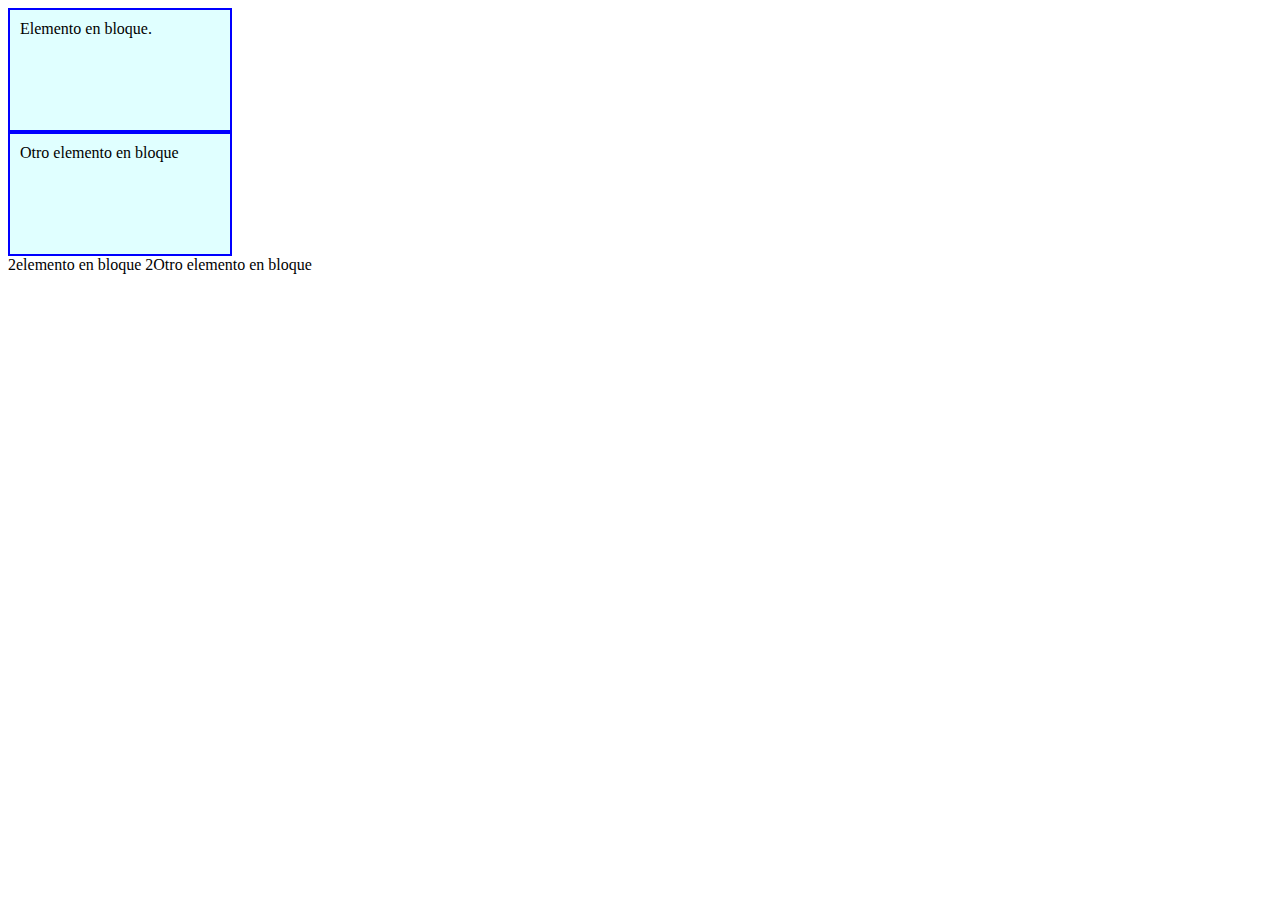
<file: box_model_ejemplos/index.html>
<!DOCTYPE html>
<html lang="en">
<head>
    <meta charset="UTF-8">
    <meta name="viewport" content="width=device-width, initial-scale=1.0">
    <link rel="stylesheet" href="style.css">
    <title>Box Model</title>
</head>
<body>
    <div class="black-elemento">Elemento en bloque.</div>
    <span class="black-elemento">Otro elemento en bloque</span>

    <span>2elemento en bloque</span>
    <span>2Otro elemento en bloque</span>

</body>
</html>
</file>
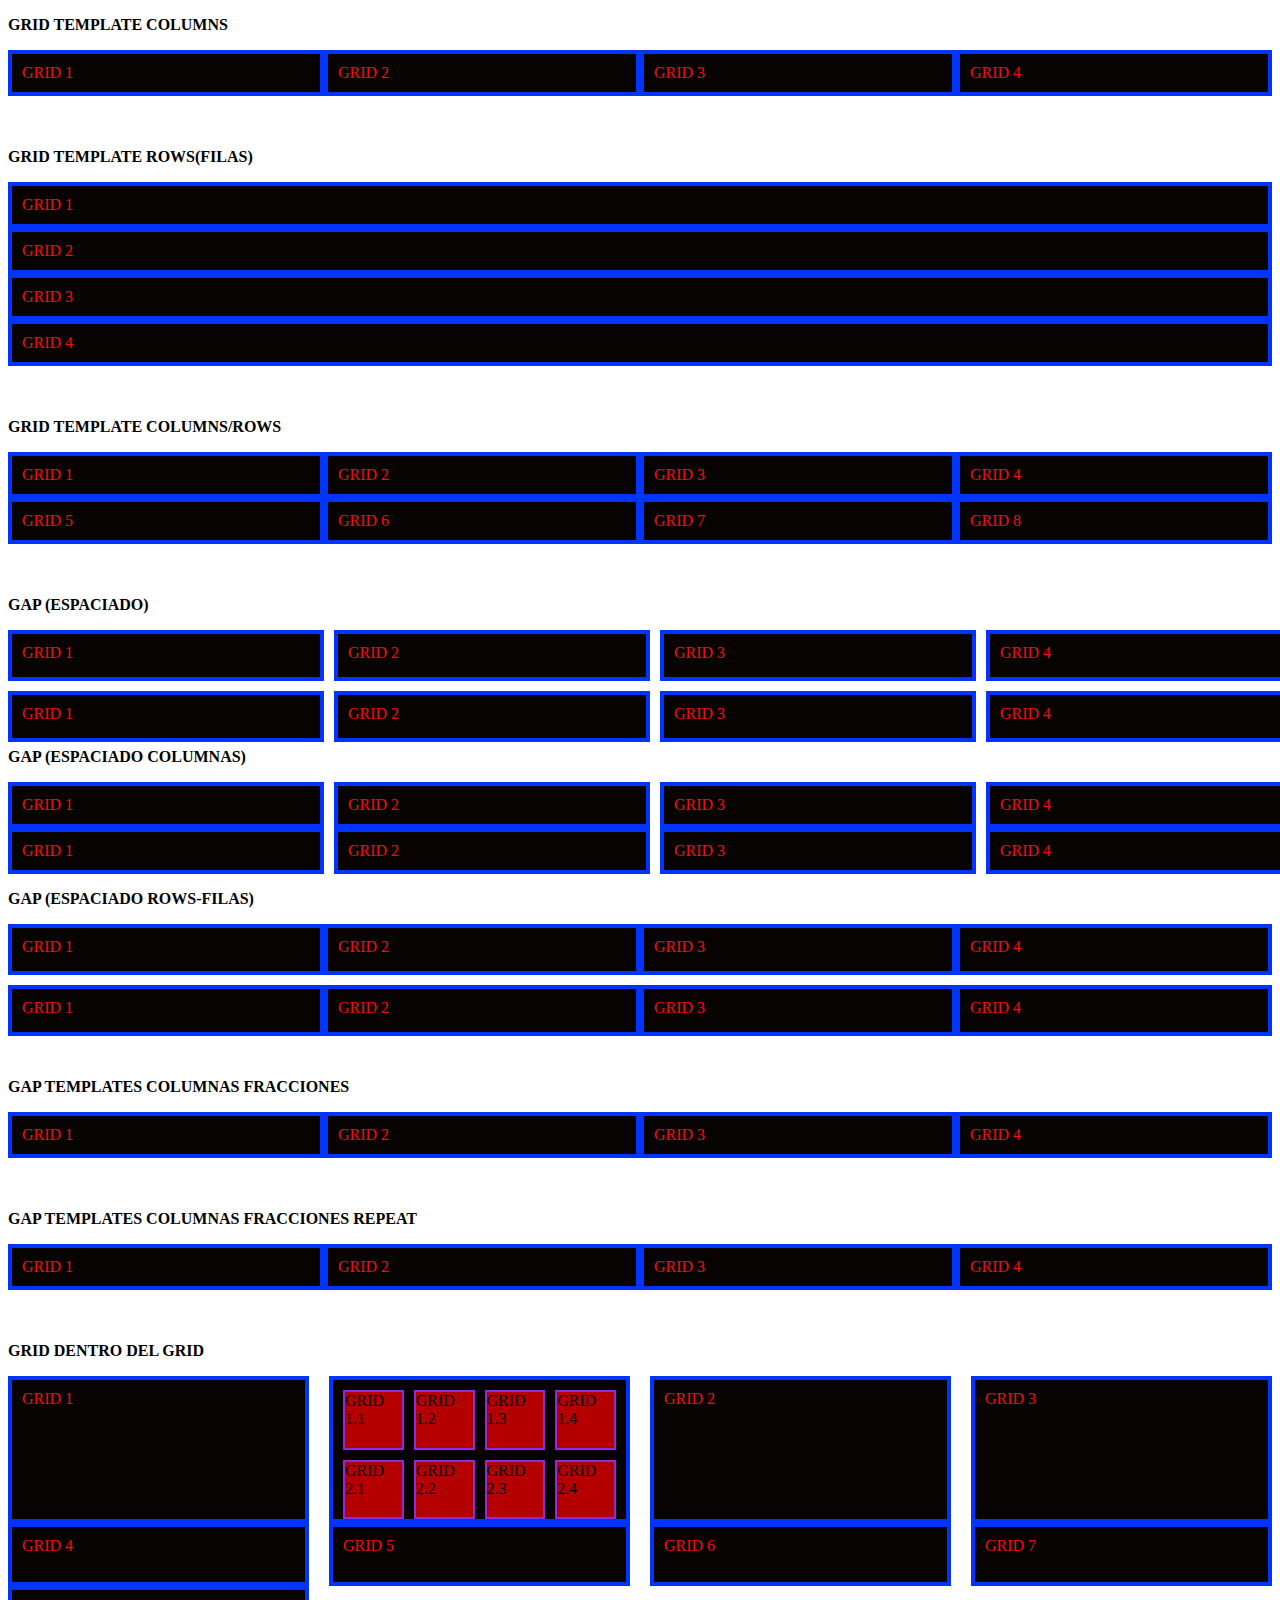
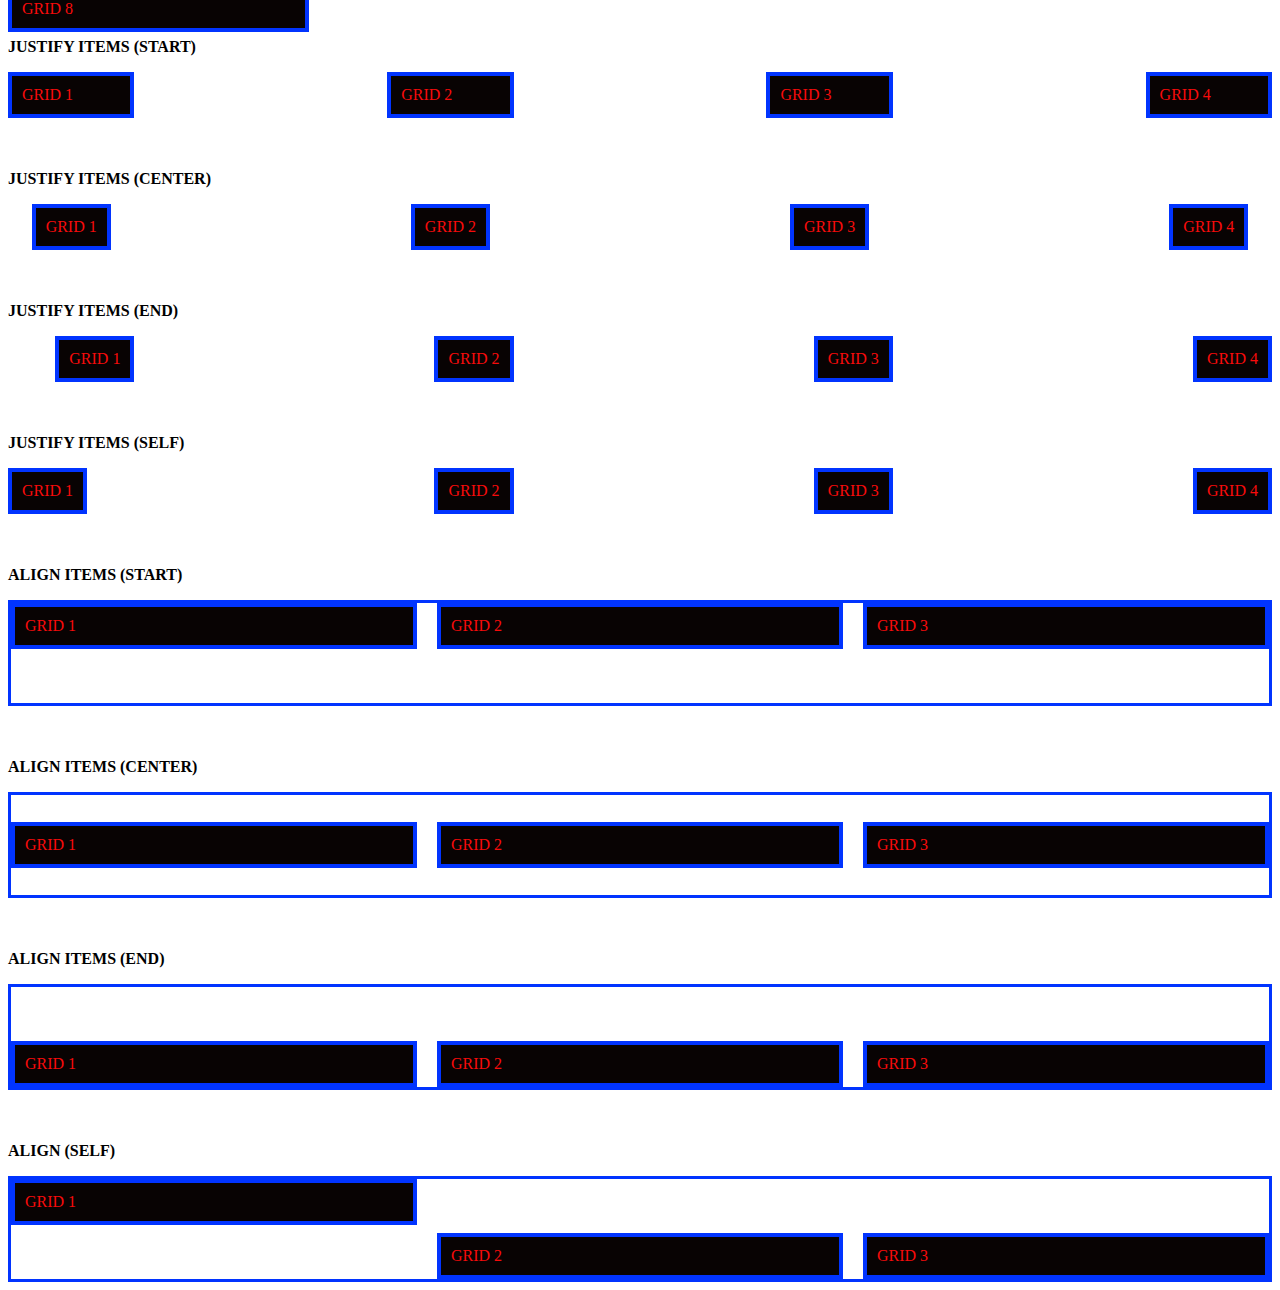
<file: ejemplo grid css/index.html>
<!DOCTYPE html>
<html lang="en">
<head>
    <meta charset="UTF-8">
    <meta name="viewport" content="width=device-width, initial-scale=1.0">
    <link rel="stylesheet" href="style.css">
    <title>Grid Css</title>
</head>
<body>
    <!--GRID TEMPLATE COLUMNS-->
    <p><b>GRID TEMPLATE COLUMNS</b></p>
    <section class="grid-template-columns">
        <div>GRID 1</div>
        <div>GRID 2</div>
        <div>GRID 3</div>
        <div>GRID 4</div>
    </section>

    <br>
    </br>
    <!--GRID TEMPLATE ROWS-->
    <p><b>GRID TEMPLATE ROWS(FILAS)</b></p>
    <section class="grid-template-rows">
        <div>GRID 1</div>
        <div>GRID 2</div>
        <div>GRID 3</div>
        <div>GRID 4</div>
    </section>
    
    <br>
    </br>
    <!--GRID TEMPLATE COLUMNS/ROWS-->
    <p><b>GRID TEMPLATE COLUMNS/ROWS</b></p>
    <section class="grid-template-columns-rows">
        <div>GRID 1</div>
        <div>GRID 2</div>
        <div>GRID 3</div>
        <div>GRID 4</div>
        <div>GRID 5</div>
        <div>GRID 6</div>
        <div>GRID 7</div>
        <div>GRID 8</div>
    </section>

    <br>
    </br>

    <!-- GAP (ESPACIADO) -->
    <p><b>GAP (ESPACIADO)</b></p>
    <section class="gap">
        <div> GRID 1 </div>
        <div> GRID 2 </div>
        <div> GRID 3 </div>
        <div> GRID 4 </div>
        <div> GRID 1 </div>
        <div> GRID 2 </div>
        <div> GRID 3 </div>
        <div> GRID 4 </div>
    </section>

    <!-- GAP (ESPACIADO) -->
    <p><b>GAP (ESPACIADO COLUMNAS)</b></p>
    <section class="column-gap">
        <div> GRID 1 </div>
        <div> GRID 2 </div>
        <div> GRID 3 </div>
        <div> GRID 4 </div>
        <div> GRID 1 </div>
        <div> GRID 2 </div>
        <div> GRID 3 </div>
        <div> GRID 4 </div>
    </section>

     <!-- GAP (ESPACIADO) -->
     <p><b>GAP (ESPACIADO ROWS-FILAS)</b></p>
     <section class="rows-gap">
         <div> GRID 1 </div>
         <div> GRID 2 </div>
         <div> GRID 3 </div>
         <div> GRID 4 </div>
         <div> GRID 1 </div>
         <div> GRID 2 </div>
         <div> GRID 3 </div>
         <div> GRID 4 </div>
     </section>

     <br>
    </br>

    <!-- GAP (ESPACIADO) -->
    <p><b>GAP TEMPLATES COLUMNAS FRACCIONES</b></p>
    <section class="grid-template-columns-fracciones">
        <div> GRID 1 </div>
        <div> GRID 2 </div>
        <div> GRID 3 </div>
        <div> GRID 4 </div>
        
    </section>

    <br>
    </br>

<!-- GAP (ESPACIADO) -->
<p><b>GAP TEMPLATES COLUMNAS FRACCIONES REPEAT</b></p>
<section class="grid-template-columns-fracciones-repeat">
    <div> GRID 1 </div>
    <div> GRID 2 </div>
    <div> GRID 3 </div>
    <div> GRID 4 </div>
    
</section>

<br>
    </br>

<!--GRID DENTRO DEL GRID -->
<p><b>GRID DENTRO DEL GRID</b></p>
<section class="grid-grid">
    <div>GRID 1</div>
    <div class="grid-inside-grid"> 
          <article>GRID 1.1</article> 
          <article>GRID 1.2</article>
          <article>GRID 1.3</article>
          <article>GRID 1.4</article>
          <article>GRID 2.1</article>
          <article>GRID 2.2</article>
          <article>GRID 2.3</article>
          <article>GRID 2.4</article>
    </div>
    <div> GRID 2 </div>
    <div> GRID 3 </div>
    <div> GRID 4 </div>
    <div> GRID 5 </div>
    <div> GRID 6 </div>
    <div> GRID 7 </div>
    <div> GRID 8 </div>
    
</section>

<br>
</br>

<!-- JUSTIFY ITEMS (START)-->
<p><b>JUSTIFY ITEMS (START)</b></p>
<section class="justify-items-start">
    <div>GRID 1</div>
    <div>GRID 2</div>
    <div>GRID 3</div>
    <div>GRID 4</div>
</section>

<br>
</br>

<!-- JUSTIFY ITEMS (CENTER)-->
<p><b>JUSTIFY ITEMS (CENTER)</b></p>
<section class="justify-items-center">
    <div>GRID 1</div>
    <div>GRID 2</div>
    <div>GRID 3</div>
    <div>GRID 4</div>
</section>

<br>
</br>

<!-- JUSTIFY ITEMS (END)-->
<p><b>JUSTIFY ITEMS (END)</b></p>
<section class="justify-items-end">
    <div>GRID 1</div>
    <div>GRID 2</div>
    <div>GRID 3</div>
    <div>GRID 4</div>
</section>

<br>
</br>

<!-- JUSTIFY ITEMS (SELF)-->
<p><b>JUSTIFY ITEMS (SELF)</b></p>
<section class="justify-items-end">
    <div class="justify-self">GRID 1</div>
    <div>GRID 2</div>
    <div>GRID 3</div>
    <div>GRID 4</div>
</section>

<br>
</br>

<!-- ALIGN ITEMS (START)-->
<p><b>ALIGN ITEMS (START)</b></p>
<section class="align-items-start">
    <div>GRID 1</div>
    <div>GRID 2</div>
    <div>GRID 3</div>
</section>

<br>
</br>

<!-- ALIGN ITEMS (CENTER)-->
<p><b>ALIGN ITEMS (CENTER)</b></p>
<section class="align-items-center">
    <div>GRID 1</div>
    <div>GRID 2</div>
    <div>GRID 3</div>
</section>

<br>
</br>

<!-- ALIGN ITEMS (end)-->
<p><b>ALIGN ITEMS (END)</b></p>
<section class="align-items-end">
    <div>GRID 1</div>
    <div>GRID 2</div>
    <div>GRID 3</div>
</section>

<br>
</br>

<!-- ALIGN ITEMS (SELF)-->
<p><b>ALIGN (SELF)</b></p>
<section class="align-items-end">
    <div class="align-self">GRID 1</div>
    <div>GRID 2</div>
    <div>GRID 3</div>
</section>


</body>
</html>
</file>
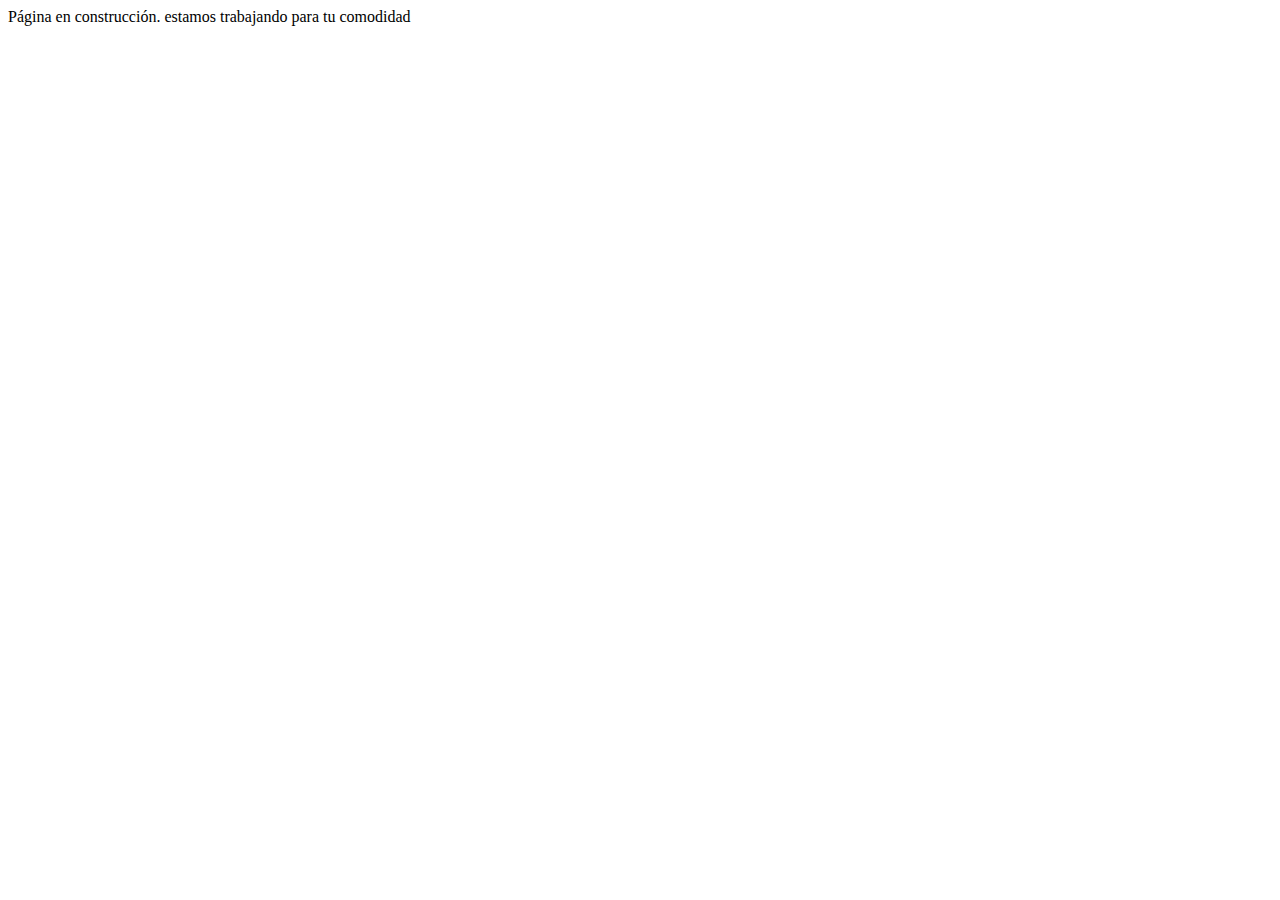
<file: INTRO A LA WEB/index.html>
<!DOCTYPE html>
<html lang="en">
<head>
    <meta charset="UTF-8">
    <meta name="viewport" content="width=device-width, initial-scale=1.0">
    <title>Hola mundo github.</title>
</head>
<body>
    Página en construcción.
    estamos trabajando para tu comodidad
</body>
</html>
</file>
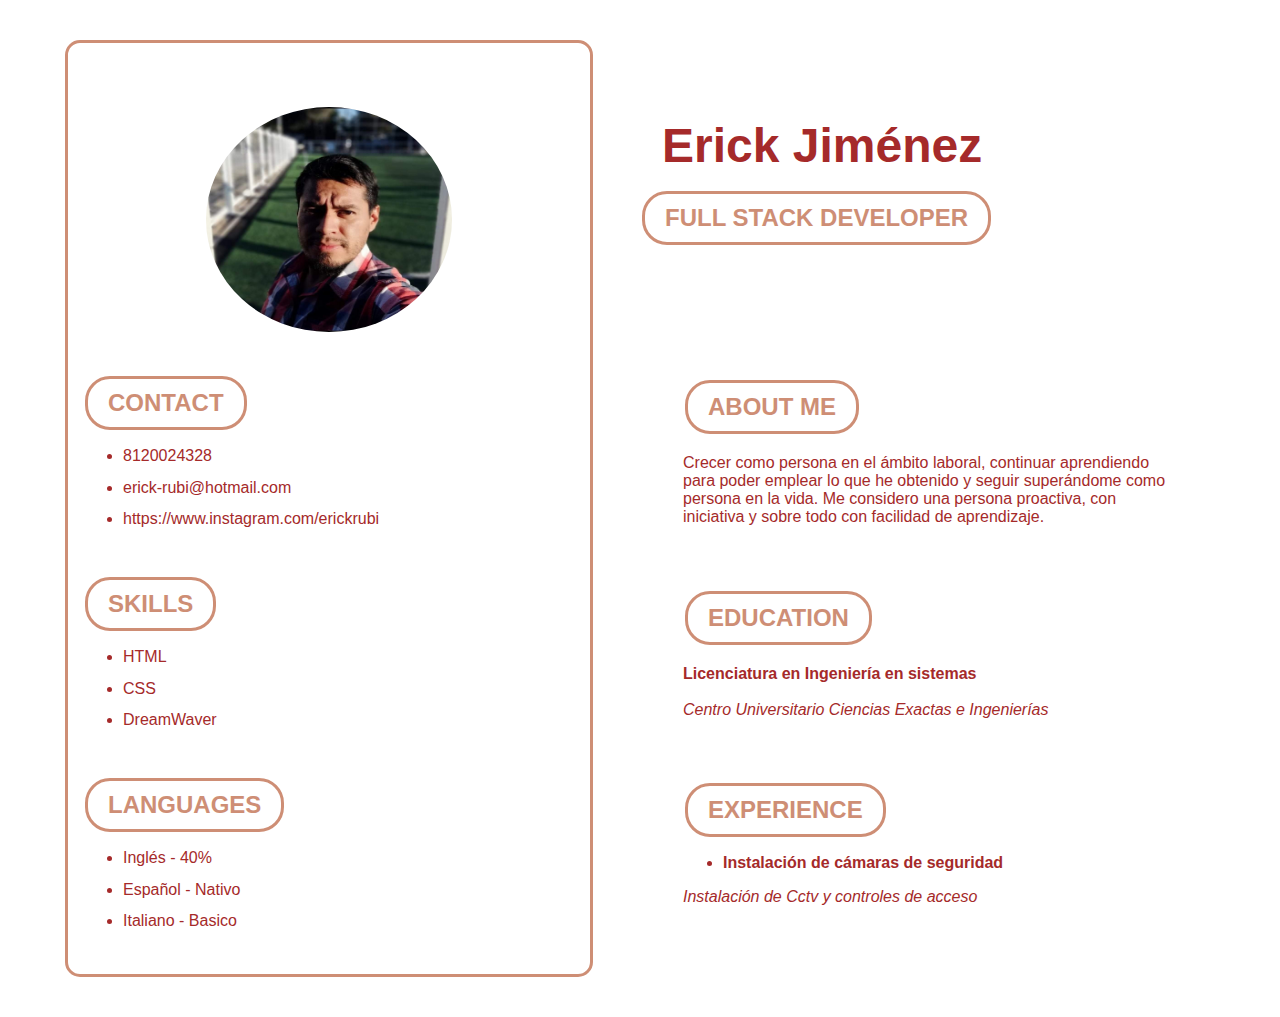
<file: Mi_Primer_CV/index.html>
<!DOCTYPE html>
<html lang="en">
<head>
    <meta charset="UTF-8">
    <meta name="viewport" content="width=device-width, initial-scale=1.0">
    <link rel="stylesheet" href="./styles.css">
    <title>Mi CV con HTML y CSS</title>
</head>
<body>
    <div class="row">

        <div class="column1">
            <img id="foto" src="./fotoperfil.jpeg" alt="hombre test morena guapetón">
            <div class="section">
                <h2>CONTACT</h2>

                <UL class="list">
                    <li class="b1">8120024328</li>
                    <li class="b2">erick-rubi@hotmail.com</li>
                    <li class="b3">https://www.instagram.com/erickrubi</li>
                </UL>
            </div>
            <div class="section">
                <h2>SKILLS</h2>
                <ul class="list">
                    <li>HTML</li>
                    <li>CSS</li>
                    <li>DreamWaver</li>
                </ul>
            </div>
            <div class="section">
                <h2>LANGUAGES</h2>
                <ul class="list">
                    <li>Inglés - 40%</li>
                    <li>Español - Nativo</li>
                    <li>Italiano - Basico</li>

                </ul>
            </div>
        </div>
        <div class="column2">
            <div class="title">
                <h1>Erick Jiménez</h1>
    
                <h2>FULL STACK DEVELOPER</h2>
            </div>
            <div class="section">
            <h2>ABOUT ME</h2>

            <p>Crecer como persona en el ámbito laboral, 
                continuar aprendiendo para poder emplear lo que he obtenido y
                seguir superándome como persona en la vida. 
                Me considero una persona proactiva, con iniciativa y sobre
                todo con facilidad de aprendizaje.
            </p>
        </div>
        <div class="section">
            <h2>EDUCATION</h2>
            <p><b>Licenciatura en Ingeniería en sistemas</b>
                <br> <br>
                <i>Centro Universitario Ciencias Exactas e Ingenierías </i>
            </p>
        </div>
        <div class="section">
            <h2>EXPERIENCE</h2>
            <ul class="list">
                <li><b>Instalación de cámaras de seguridad</b></li>
            </ul>
            <p><i>Instalación de Cctv y controles de acceso</i></p>
        </div>

        </div>
    </div>
    </main>
</body>
</html>
</file>
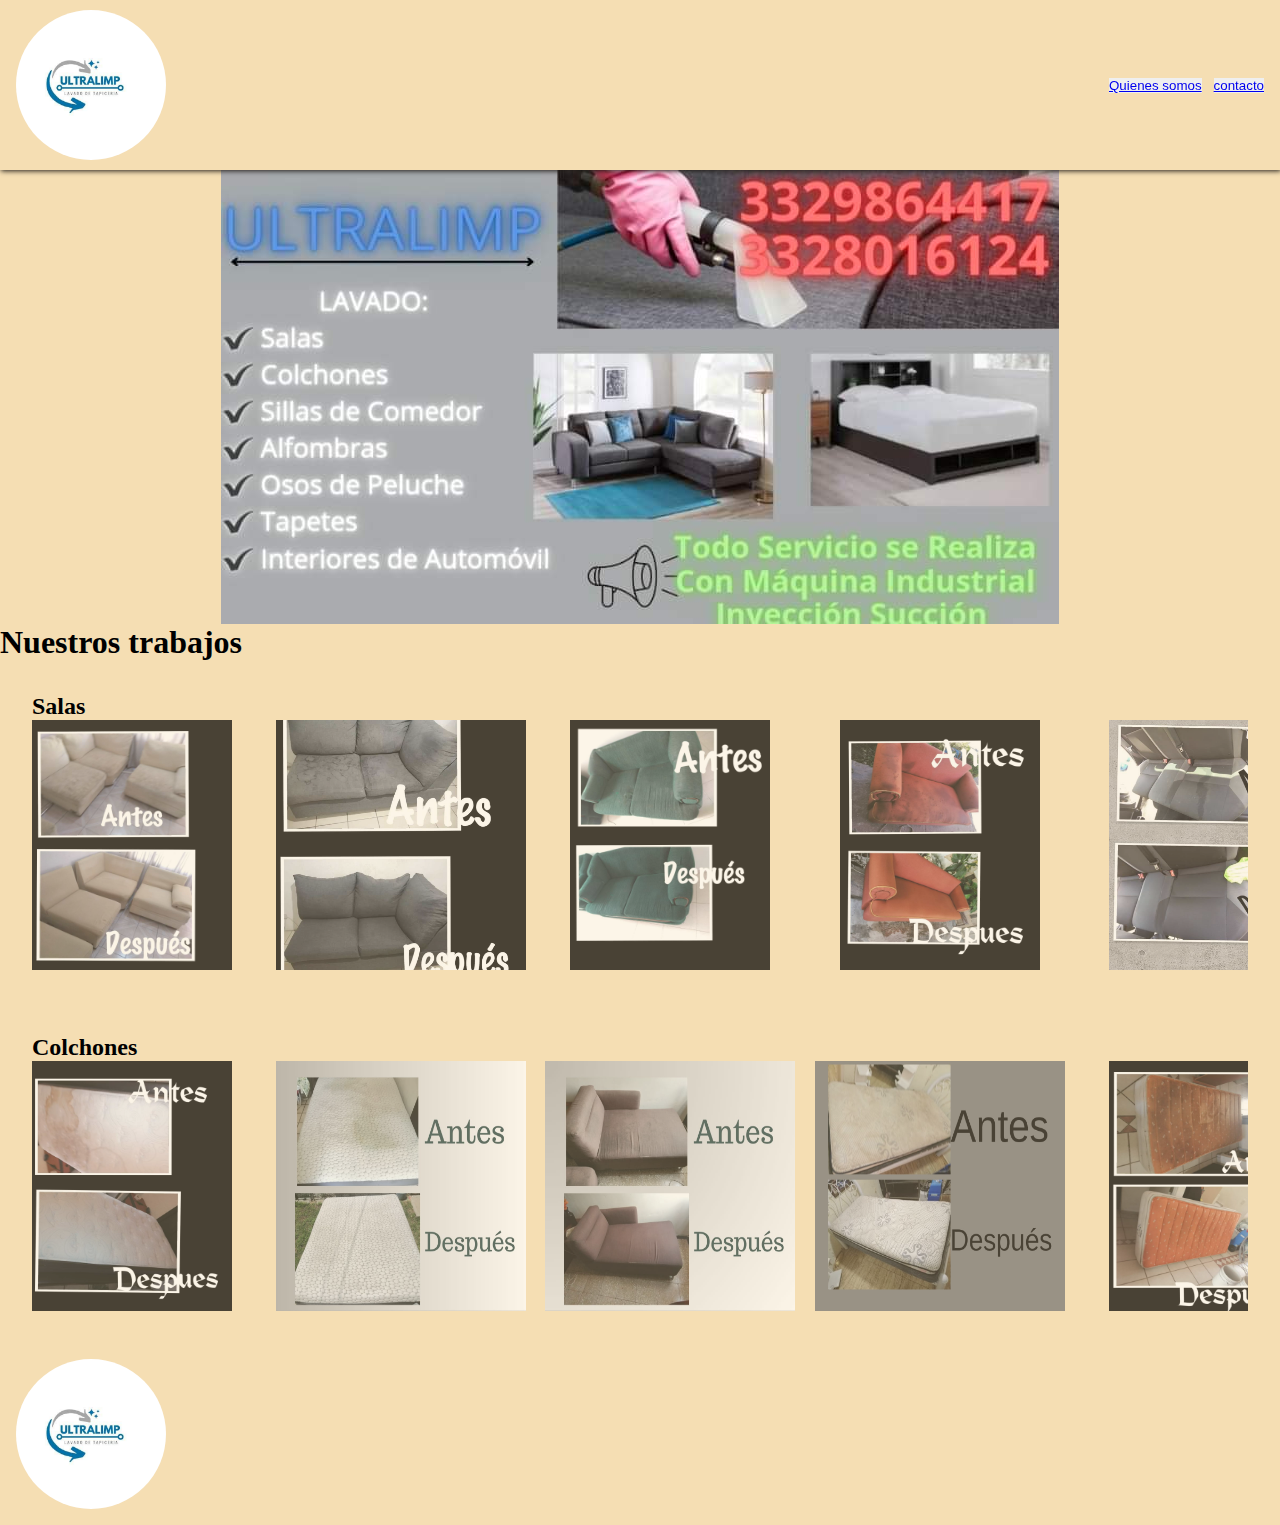
<file: Proyecto_web/index.html>
<!DOCTYPE html>
<html lang="en">
<head>
    <meta charset="UTF-8">
    <meta name="viewport" content="width=device-width, initial-scale=1.0">
    <link rel="stylesheet" href="styles.css">
    <title>UltraLimp</title>
</head>
<body class="container">
     <nav class="nav-bar">
        <span class="logo"><img src="./assets/logo.jpg" alt="nombre de la empresa UltraLimp con flecha de color azul"  width="150" height="150">
        </span>
        <ul>
            <li>
                <button><a href="#">Quienes somos</a></button>
            </li>
            <li>
                <button><a href="#">contacto</a></button>
            </li>            
         </ul>
        
     </nav>
     
     <Section class="promos">
        <div class="imagen-promos">
            <img src="./assets/promociones.jpg" alt="llama a nuestros telefonos">
        </div>
     </Section>
     
     <main class="bord"><h1><b>Nuestros trabajos</b></h1></main>

     <section class="salas"><h2>Salas</h2>
        <div class="card-container">
            <div class="card-items"><img src="./assets/sala1.jpg" width="250" height="250" alt="imagen de sala sucia y una sala despúes de ser lavada"></div>
            <div class="card-items"><img src="./assets/sala2.jpg" width="250" height="250" alt="imagen de sala sucia y una sala despúes de ser lavada"></div>
            <div class="card-items"><img src="./assets/sala3.jpg" width="250" height="250" alt="imagen de sala sucia y una sala despúes de ser lavada"></div>
            <div class="card-items"><img src="./assets/sala4.jpg" width="250" height="250" alt="imagen de sala sucia y una sala despúes de ser lavada"></div>
            <div class="card-items"><img src="./assets/sala5.jpg" width="250" height="250" alt="imagen de sala sucia y una sala despúes de ser lavada"></div>
            <div class="card-items"><img src="./assets/sala6.jpg" width="250" height="250" alt="imagen de sala sucia y una sala despúes de ser lavada"></div>
        </div>
     </section>

     <section class="colchones"><h2>Colchones</h2>
        <div class="card-container">
            <div class="card-items"><img src="./assets/colchon1.jpg" width="250" height="250" alt="imagen de colchón sucio y un colchón despúes de ser lavado"></div>
            <div class="card-items"><img src="./assets/colchon2.jpg" width="250" height="250" alt="imagen de colchón sucio y un colchón despúes de ser lavado"></div>
            <div class="card-items"><img src="./assets/colchon3.jpg" width="250" height="250" alt="imagen de colchón sucio y un colchón despúes de ser lavado"></div>
            <div class="card-items"><img src="./assets/colchon4.jpg" width="250" height="250" alt="imagen de colchón sucio y un colchón despúes de ser lavado"></div>
            <div class="card-items"><img src="./assets/colchon6.jpg" width="250" height="250" alt="imagen de colchón sucio y un colchón despúes de ser lavado"></div>
            <div class="card-items"><img src="./assets/cochon7.jpg" width="250" height="250" alt="imagen de colchón sucio y un colchón despúes de ser lavado"></div>
        </div>
    </section>

     <footer class="logo"><img src="./assets/logo.jpg" width="150" height="150" alt=""></footer>

</body>
</html>
</file>
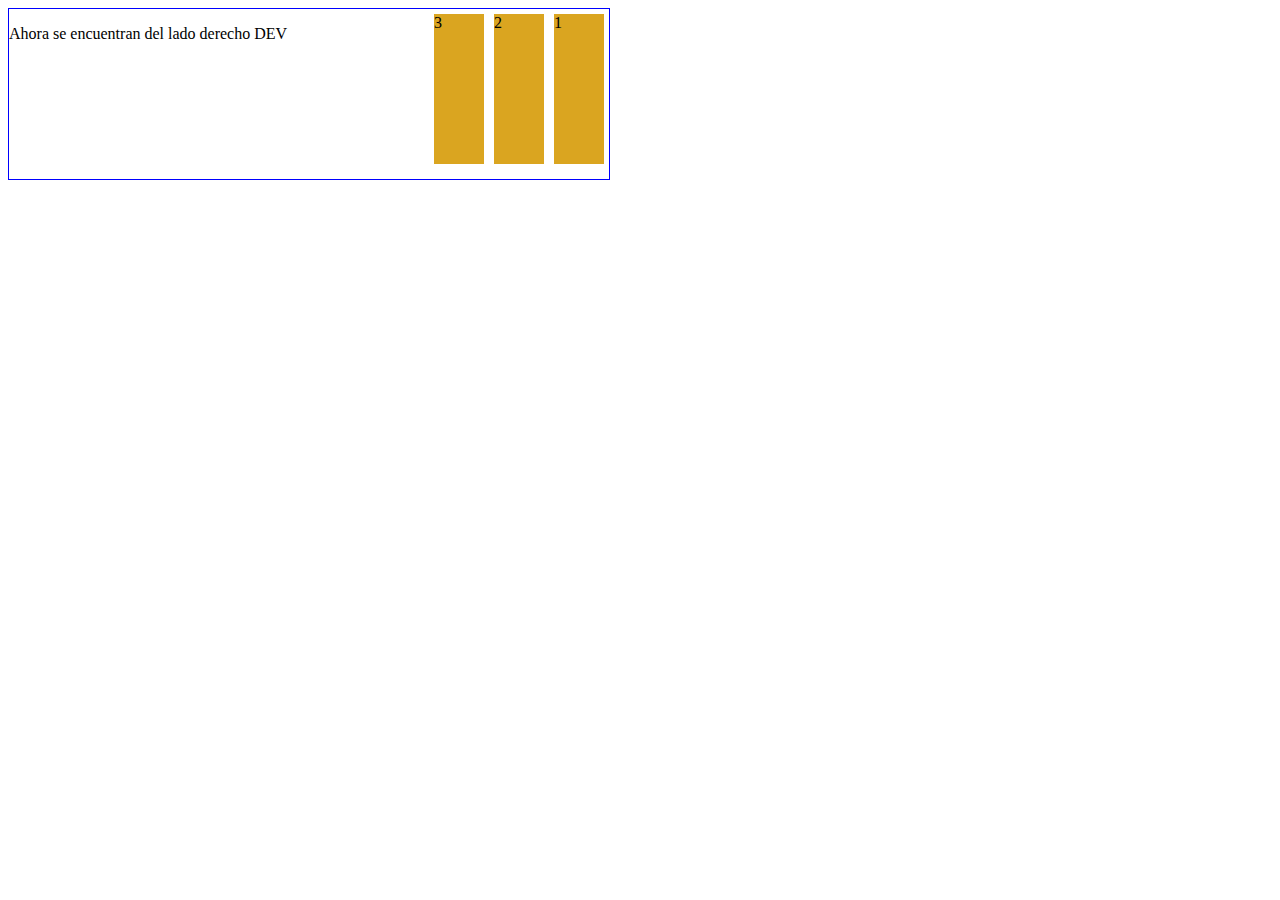
<file: box_model_ejemplos/float/index.html>
<!DOCTYPE html>
<html lang="en">
<head>
    <meta charset="UTF-8">
    <meta name="viewport" content="width=device-width, initial-scale=1.0">
    <link rel="stylesheet" href="style.css">
    <title>Float ejemplo</title>
</head>
<body>
    <section>
        <div class="right">1</div>
        <div class="right">2</div>
        <div class="right">3</div>
        <p>
           Ahora se encuentran del lado derecho DEV
        </p>
</body>
</html>
</file>
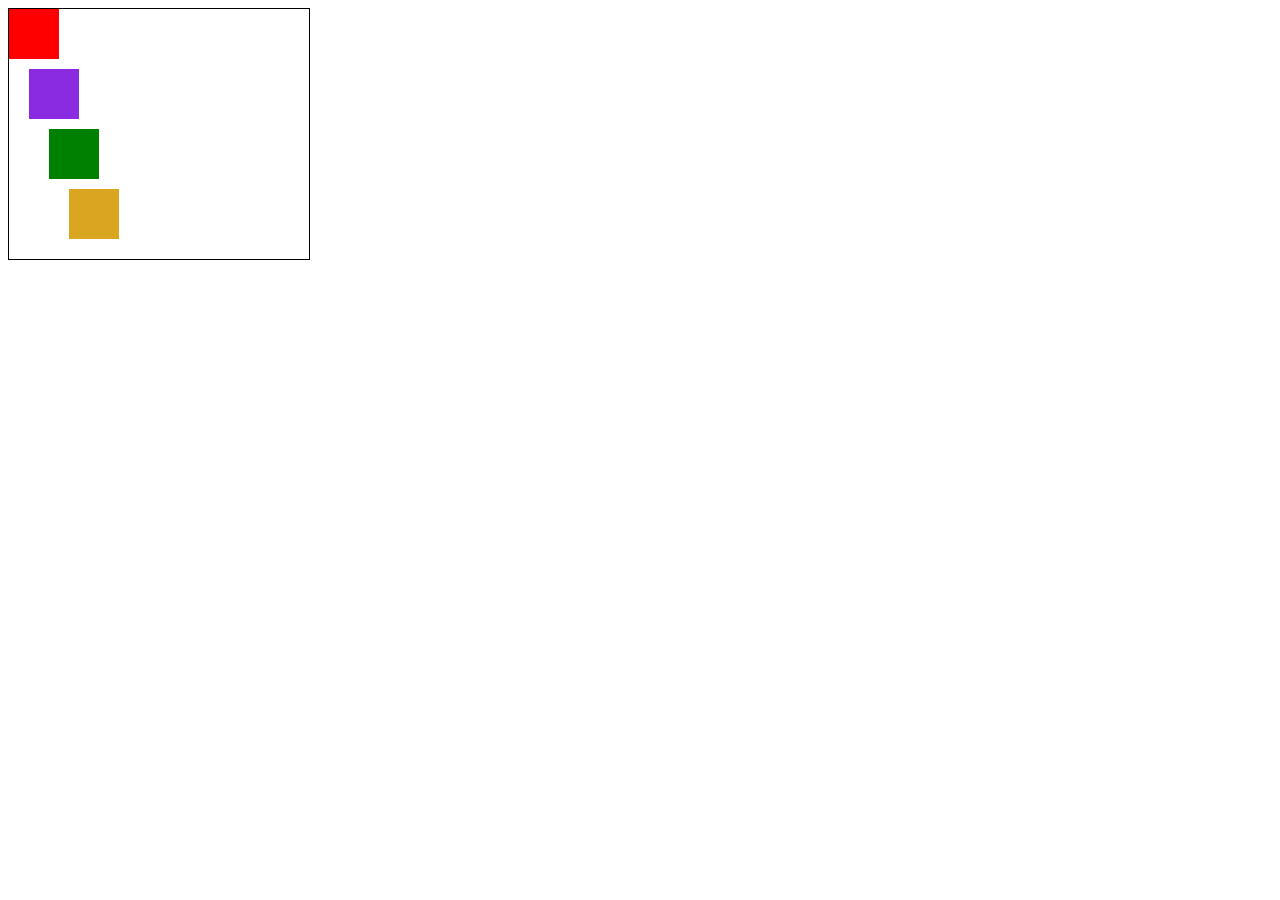
<file: box_model_ejemplos/float/position/index.html>
<!DOCTYPE html>
<html lang="en">
<head>
    <meta charset="UTF-8">
    <meta name="viewport" content="width=device-width, initial-scale=1.0">
    <link rel="stylesheet" href="./style.css">
    <title>Position</title>
</head>
<body>
    <div class="container">
        <div class="box1"></div>
        <div class="box2"></div>
        <div class="box3"></div>
        <div class="box4"></div>
    </div>
</body>
</html>
</file>
<file: box_model_ejemplos/style.css>
.black-elemento {
    display: block;
    width: 200px;
    height: 100px;
    background-color: lightcyan;
    border: 2px solid blue;
    padding: 10px;
}
</file>
<file: ejemplo grid css/style.css>
div {
    border: 4px solid #0134ff;
    background: #080303;
    color: #f80b0b;
    padding: 10px;
}

div:hover {
    border: 4px solid #B40000;
}

.grid-template-columns{
    display: grid;
    grid-template-columns: 25% 25% 25% 25%;
}

.grid-template-rows{
    display: grid;
    grid-template-rows: 25% 25% 25% 25%;
}

.grid-template-columns-rows{
    display: grid;
    grid-template-columns: 25% 25% 25% 25%;
    grid-template-rows: 50% 50%;
}

.gap {
    display: grid;
    grid-template-rows: 50% 50%;
    grid-template-columns: 25% 25% 25% 25%;
    gap: 10px;
}

.column-gap /*este nombre es de la clase*/{
    display: grid;
    grid-template-rows: 50% 50%;
    grid-template-columns: 25% 25% 25% 25%;
    column-gap: 10px;
}

.rows-gap {
    display: grid;
    grid-template-rows: 50% 50%;
    grid-template-columns: 25% 25% 25% 25%;
    row-gap: 10px;
}

.grid-template-columns-fracciones {
    display: grid;
    grid-template-columns: 1fr 1fr 1fr 1fr;
}

.grid-template-columns-fracciones-repeat {
    display: grid;
    grid-template-columns: repeat(4,1fr);
}

.grid-grid {
    display: grid;
    grid-template-columns: repeat(4,1fr);
    grid-template-rows: 70% 30%;
    column-gap: 20px;
}

.grid-inside-grid {
    display: grid;
    grid-template-columns: repeat(4,1fr);
    grid-template-rows: 50% 50%;
    gap: 10px;
}
article {
    border: 2px solid blueviolet;
    background-color: #B40000;
    color: black;
}

.justify-items-start{
    display: grid;
    grid-template-columns: repeat(4,1fr);
    gap: 20%;
    justify-items: stretch;
}

.justify-items-center{
    display: grid;
    grid-template-columns: repeat(4,1fr);
    gap: 20%;
    justify-items: center;
}

.justify-items-end{
    display: grid;
    grid-template-columns: repeat(4,1fr);
    gap: 20%;
    justify-items: end;
}

.justify-self{
    display: grid;
    justify-self: start;
}

.align-items-start{
    display: grid;
    grid-template-columns: repeat(3,1fr);
    gap: 20px;
    height: 100px;
    align-items: start;
    border: 3px solid #0134ff;
}

.align-items-center{
    display: grid;
    grid-template-columns: repeat(3,1fr);
    gap: 20px;
    height: 100px;
    align-items: center;
    border: 3px solid #0134ff;
}

.align-items-end{
    display: grid;
    grid-template-columns: repeat(3,1fr);
    gap: 20px;
    height: 100px;
    align-items: end;
    border: 3px solid #0134ff;
}

.align-self{
    align-self: start;
}
</file>
<file: Mi_Primer_CV/styles.css>
body {
    color: brown;
    background-color: white;
    font-family: sans-serif;
  }
  
   #foto {
    width: 20%;
    height: 25%;
    border-radius: 60%;
    display: block;
    margin-top: 10%;
    margin-left: auto;
    margin-right: auto;
    width: 50%;
  }
  
  h1 {
    margin: 4px 2px;
    display: inline-block;
    padding: 10px 20px;
    font-size: 3em;  
  }
  
  h2 {
    border-style: solid;
    border-color: rgb(206, 142, 117);
    color: rgb(206, 142, 117);
    padding-top: 200px;
    padding: 10px 20px;
    display: inline-block;
    margin: 4px 2px;
    cursor: pointer;
    border-radius: 25px;
  }
  
  ul {
    margin: auto;
  }
  
  .row {
    max-width: 1200px;
    display: flex;
    padding: 2em;
  }
  
  .column1 {
    border-style: solid;
    border-color: rgb(206, 142, 117);
    border-radius: 15px;
    flex: 50%;
    margin-right: 50px;
    margin-left: 25px;
    padding: 15px;
  }
  
  .column2 {
    margin-top: 23.5%;
    flex: 50%;
    margin-right: 50px;
    margin-left: 25px;
    padding: 15px;
  }
  
  .section {
    padding-top: 8%;
    padding-bottom: 1%;
  }
  
  .list li {
    padding-top: 3%;
  }
  
  .title {
  /* margin-top: 3%; */
  max-width: 400px;
  position: absolute; 
  left: 50%;
  top: 6%;
  width: 40%;
  padding-top: 50px;
  padding-bottom: 50px;
  box-sizing: border-box;
  background-color: rgb(255, 255, 255);
  }
</file>
<file: Proyecto_web/styles.css>
*{
  padding: 0;
  margin: 0;
  border: 0;
  box-sizing: border-box;
}

div:hover{
    border: 4px transparent ;
}

.container {
    display: grid;
    background-color: wheat;
    grid-template-columns: 1fr;
    }
    
nav, 
span, 
section, 
main, 
footer {
    grid-column: 1/3;
}

nav {
    width: 100%;
    height: 170px;
    background-color: wheat;
    box-shadow: 1px 1px 5px #211d19;
    position: fixed;
}

.nav-bar {
    display: flex;
    justify-content: space-between;
    align-items: center;
    padding: 16px;
}

span {
    display: flex;
    flex-direction: column;
    grid-template-columns: repeat(3, 1fr);
    justify-content: space-between;
}

.button {
    text-decoration: none;
    display:inline-block;
    width:100%;
    padding:10px;
    border: 3px solid black;
    border-radius:50px;
    text-decoration: none;
    color:black;
    font-weight: bold;
    transition: all 0.9s;
    text-align: center;
    font-size: 20px;
  }

  .button:hover{
 
    background:black;
    color:white;

  }


.logo {
    display: flex;
    gap: 12px ;
}

.logo img {
    border-radius: 128px;
}

ul {
    display: flex;
    gap: 12px;
}

ul > li {
    list-style: none;
    
}

.promos {
    display: flex;
    justify-content: center;
    padding-top: 12%;
}

.imagen-promos {
    display: flex;
    justify-content: space-between;
   
}

.board {
    display: grid;
    grid-column: repeat(3, 1fr);
    padding: 32px;
    gap: 1.5rem;
}

.card-items :hover {
    border: 8px solid #176585;

}

.card-items {
    display: flex;
    width: 80%;
    height: 100%;
    background-color: transparent;
    align-items: center;
    justify-content: center;
}

.card-container {
    display: grid;
    grid-auto-flow: column;
    scroll-behavior: auto;
    gap: 1.2rem;
    overflow-y: auto;
    overscroll-behavior-x: contain;
    scroll-snap-type: x mandatory;
    scrollbar-width: none;
    width: 100%;
}

.salas {
    padding: 32px;
}

.salas .card-container .card-items {
    cursor: pointer;
    opacity: .7;
    transition: all 0.6s;
}

.salas .card-container .card-items:hover{
    opacity: 1;
}

.colchones {
    padding: 32px;
}

.colchones .card-container .card-items {
    opacity: .7;
    transition: all 0.6s;
}

.colchones .card-container .card-items:hover{
    opacity: 1;
}

.sillas {
    padding: 32px;
}

.sillas .card-container .card-items {
    opacity: .7;
    transition: all 0.6s;
}

.sillas .card-container .card-items:hover{
    opacity: 1;
}

footer {
    display: flex;
    justify-content: space-between;
    align-items: center;
    padding: 16px;
}
</file>
<file: box_model_ejemplos/float/style.css>
section {
    border: 1px solid blue;
    width: 600px;
    height: 170px;
}

div {
    margin: 5px;
    width: 50px;
    height: 150px;
}

.left {
    float: left;
    background: pink;

}

.right {
    float: right;
    background-color: goldenrod;
}
</file>
<file: box_model_ejemplos/float/position/style.css>
.container {
    width: 300px;
    height: 250px;
    border: 1px solid black;
}

.box1 {
    width: 50px;
    height: 50px;
    background-color: red;

    
}

.box2 {
    width: 50px;
    height: 50px;
    background-color: blueviolet;

    position: relative;
    left: 20px;
    top: 10px;
}

.box3 {
    width: 50px;
    height: 50px;
    background-color: green;

    position: relative;
    left: 40px;
    top: 20px;
}

.box4 {
    width: 50px;
    height: 50px;
    background-color: goldenrod;

    position: relative;
    position: relative;
    left: 60px;
    top: 30px;
}
</file>
